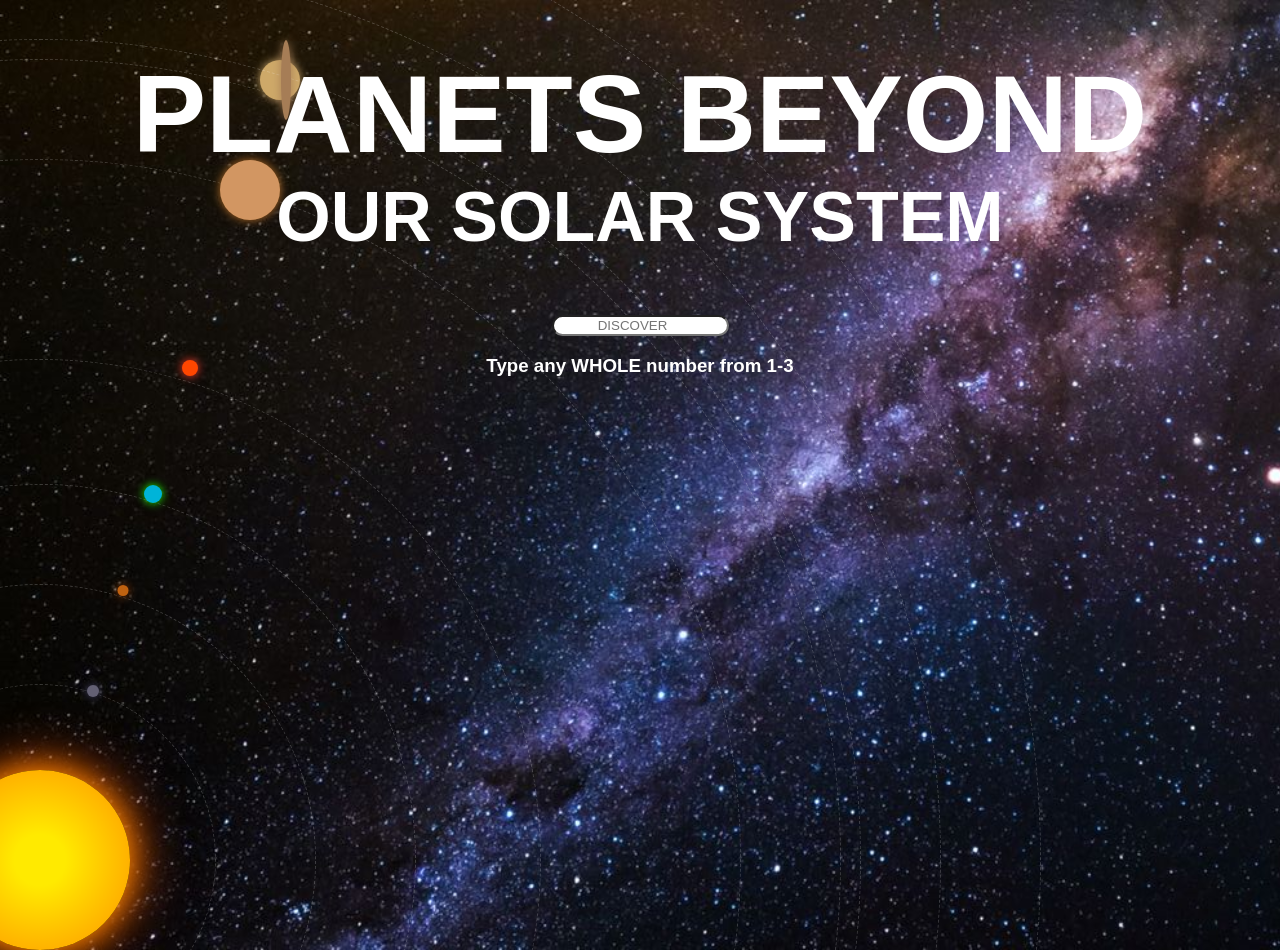
<file: index.html>
<!DOCTYPE html>
<html lang="en">
<head>
  <meta charset="UTF-8">
  <meta http-equiv="X-UA-Compatible" content="IE=Edge">
  <meta name="viewport" content="width=device-width, initial-scale=1">

  <title>W26</title>
  
  <style>
        /* Optional: Dark background to make the glowing sun stand out */
        body {
            background-image: url("milky-way.jpg");
            background-size: cover;
            background-repeat: no-repeat;
            margin: 0;
            padding: 0;
            height: 100vh;
        }

        /* The CSS code for the enlarged corner sun */
        .sun {
            position: fixed;
            bottom: -50px;  
            left: -50px;    
            z-index: -1;    

            width: 200px;
            height: 200px;
            
            background: radial-gradient(circle, #ffea00 20%, #ff9100 100%);
            border-radius: 50%;
            box-shadow: 0 0 30px #ff9100, 0 0 60px #ff5500;
        }


    </style>

  <link rel="stylesheet" href="style.css">
</head>

<body>
<h1>PLANETS BEYOND</h1>
<h2>OUR SOLAR SYSTEM</h2>
  <div class="search">
    <input type="number" id="searchBar" placeholder="DISCOVER"/>
  </div>
  <h3>Type any WHOLE number from 1-3</h>
  <br>

  <script src="main.js"></script>

<div class="sun">
    <div class="o-1">
        <div class="p-1"></div>
    </div>
    <div class="o-2">
        <div class="p-2"></div>
    </div>
    <div class="o-3">
        <div class="p-3"></div>
    </div>
    <div class="o-4">
        <div class="p-4"></div>
    </div>
    <div class="o-5">
        <div class="p-5"></div>
    </div>
    <div class="o-6">
        <div class="p-6"></div>
    </div>
    <div class="o-s">
        <div class="p-s"></div>
    </div>
    <div class="o-7">
        <div class="p-7"></div>
    </div>
    <div class="o-8">
        <div class="p-8"></div>
    </div>
</div>  

</body>
</html>
</file>
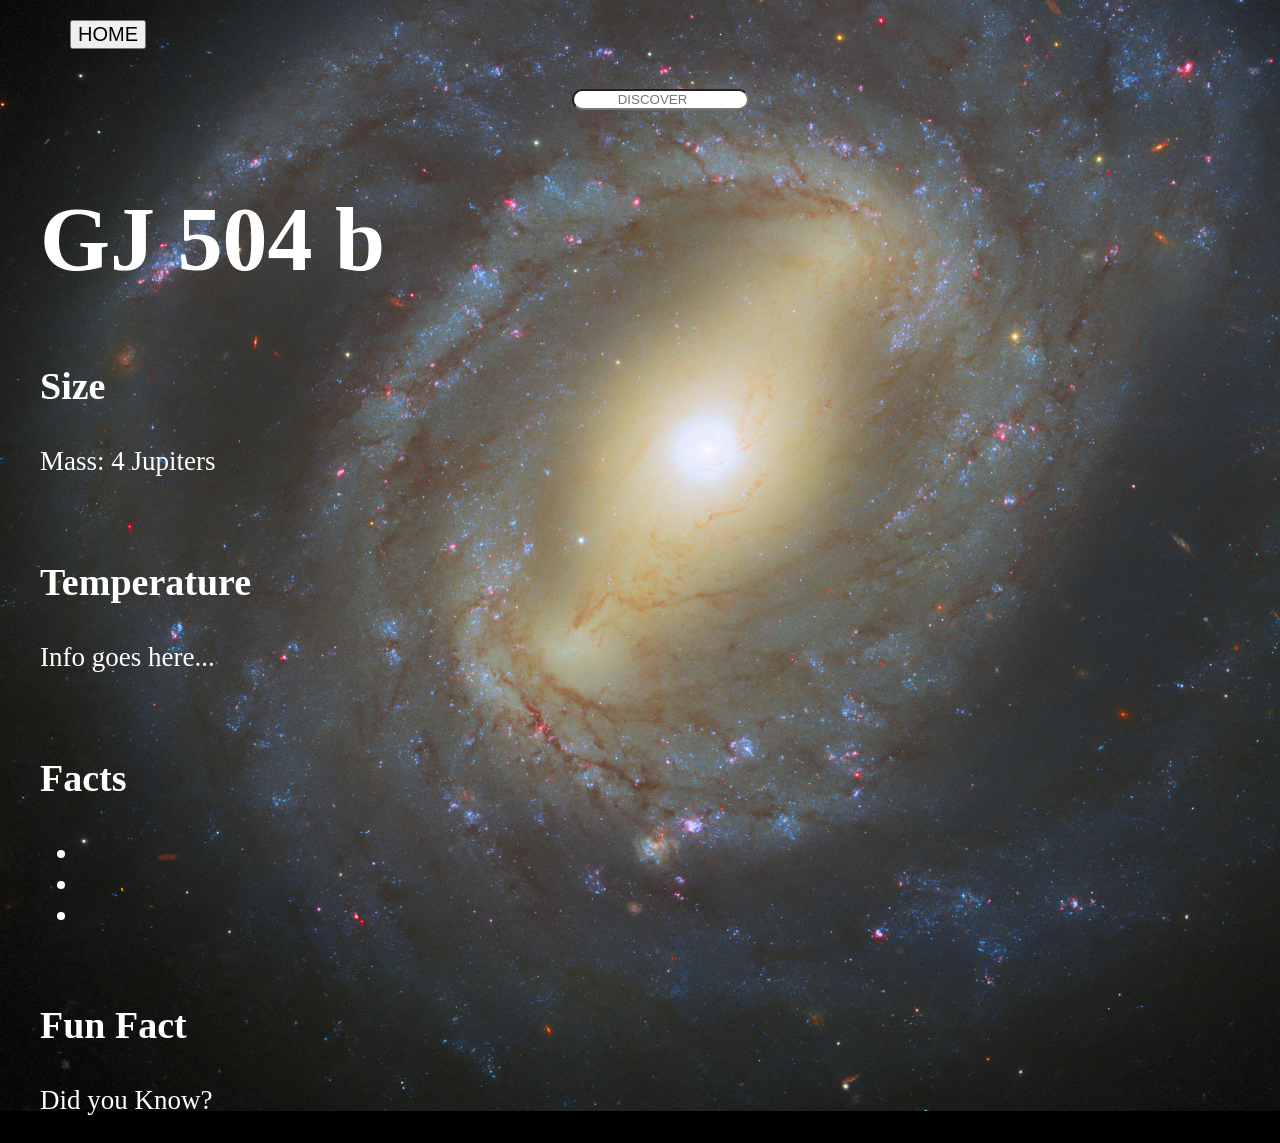
<file: p1.html>
<!DOCTYPE html>
<html>

<head>
  <meta charset="UTF-8">
  <meta name="viewport" content="width=device-width, initial-scale=1">
  <title></title>

  <style>
    body {
      margin: 0;
      padding: 0;
      min-height: 100vh;
      overscroll-behavior: none;
      
      background-color: #000000;
      background-image: url("hubble-pic.jpg");
      background-size: cover;       /* makes it fill the whole screen */
      background-repeat: no-repeat; /* stops it from tiling */
      background-position: center; /* centers the image */
      background-attachment: fixed; /*pins background*/
    }
  </style>
  <link rel="stylesheet" href="p1.css"/>
</head>  

<body>
  
<div class="home">
  <a href="index.html">
   <button>HOME</button>
  </a>
</div>  
  
  <div class="look">
    <input type="number" id="searchBar" placeholder="DISCOVER"/>
  </div>
<br>  
  <h1>GJ 504 b</h1>
  <br>
    <h3>Size</h3>
    <p>Mass: 4 Jupiters</p>
  <br>
    <h3>Temperature</h3>
    <p>Info goes here...</p>
 <br>
<h3 class="fact">Facts</h3>
 <ul>
   <li></li>
   <li></li>
   <li></li>
 </ul>
 <br>
<h3>Fun Fact</h3>  
 <p>Did you Know?</p>
 </body>
<script src="p1.js"></script>
</html>
</file>
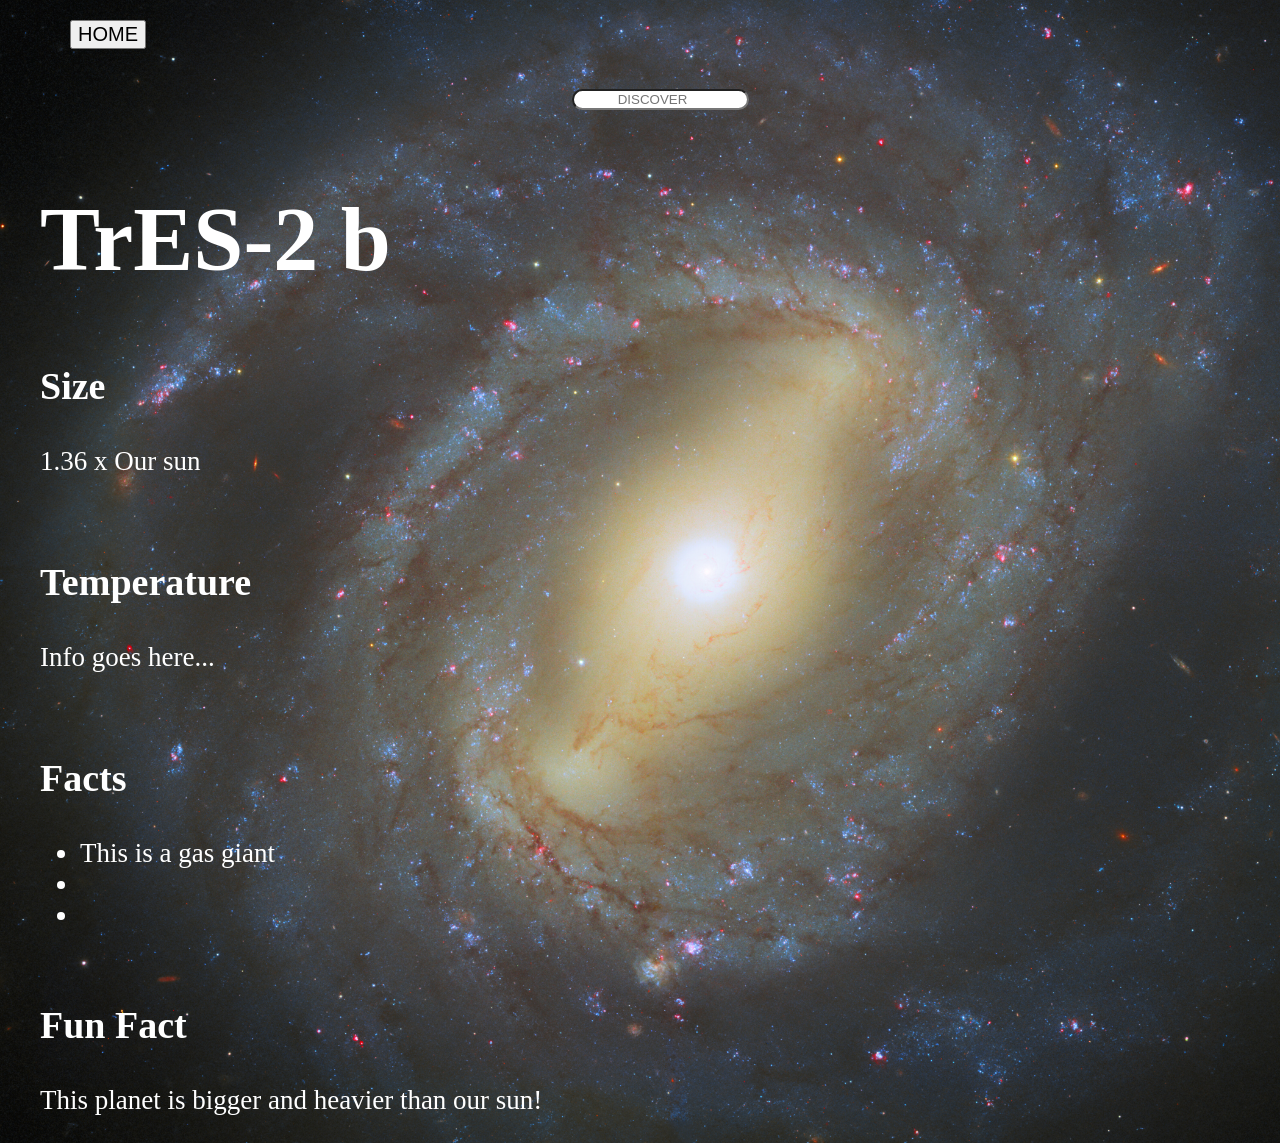
<file: p2.html>
<!DOCTYPE html>
<html>

<head>
  <meta charset="UTF-8">
  <meta name="viewport" content="width=device-width, initial-scale=1">
  <title></title>

  <style>
    body {
      margin: 0;
      padding: 0;
      min-height: 100vh;
      
      background-image: url("hubble-pic.jpg");
      background-size: cover;       /* makes it fill the whole screen */
      background-repeat: no-repeat; /* stops it from tiling */
      background-position: center;  /* centers the image */
    }
  </style>
  <link rel="stylesheet" href="p1.css"/>
</head>

<body>
  
<div class="home">
  <a href="index.html">
   <button>HOME</button>
  </a>
</div>  
  
  <div class="look">
    <input type="number" id="searchBar" placeholder="DISCOVER"/>
  </div>
<br>  
  <h1>TrES-2 b</h1>
  <br>
    <h3>Size</h3>
    <p>1.36 x Our sun</p>
  <br>
    <h3>Temperature</h3>
    <p>Info goes here...</p>
 <br>
<h3 class="fact">Facts</h3>
 <ul>
   <li>This is a gas giant</li>
   <li></li>
   <li></li>
 </ul>
 <br>
<h3>Fun Fact</h3>  
 <p>This planet is bigger and heavier than our sun!</p>
</body>
<script src="p1.js"></script>
</html>
</file>
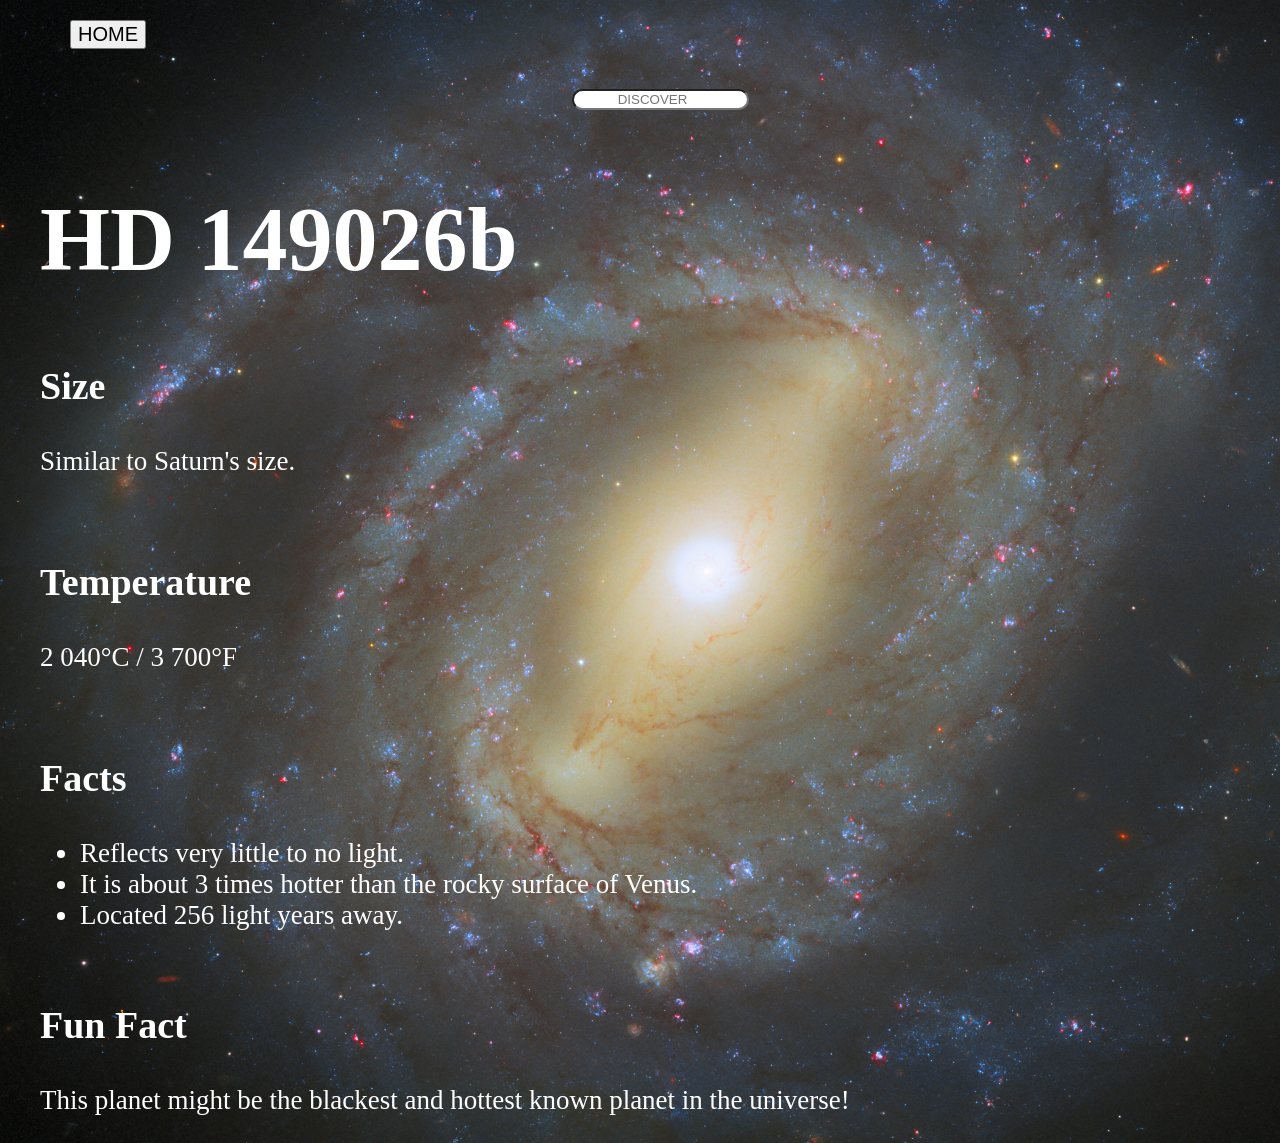
<file: p3.html>
<!DOCTYPE html>
<html>

<head>
  <meta charset="UTF-8">
  <meta name="viewport" content="width=device-width, initial-scale=1">
  <title></title>

  <style>
    body {
      margin: 0;
      padding: 0;
      min-height: 100vh;
      
      background-image: url("hubble-pic.jpg");
      background-size: cover;       /* makes it fill the whole screen */
      background-repeat: no-repeat; /* stops it from tiling */
      background-position: center;  /* centers the image */
    }
  </style>
  <link rel="stylesheet" href="p1.css"/>
</head>

<body>
  
<div class="home">
  <a href="index.html">
   <button>HOME</button>
  </a>
</div>  
  
  <div class="look">
    <input type="number" id="searchBar" placeholder="DISCOVER"/>
  </div>
<br>  
  <h1>HD 149026b</h1>
  <br>
    <h3>Size</h3>
    <p>Similar to Saturn's size.</p>
  <br>
    <h3>Temperature</h3>
    <p>2 040°C / 3 700°F</p>
 <br>
<h3 class="fact">Facts</h3>
 <ul>
   <li>Reflects very little to no light.</li>
   <li>It is about 3 times hotter than the rocky surface of Venus.</li>
   <li>Located 256 light years away.</li>
 </ul>
 <br>
<h3>Fun Fact</h3>  
 <p>This planet might be the blackest and hottest known planet in the universe!</p>
</body>
<script src="p1.js"></script>
</html>
</file>
<file: style.css>
h1 {
    font-size: 110px;
    text-align: center;
    margin-bottom: 0px;
    margin-top: 50px;
    font-family: Arial, Helvetica, sans-serif;
}
h2 {
    font-size: 70px;
    margin-top: 0px;
    text-align: center;
    font-family: Arial, Helvetica, sans-serif;
}

h3 {
    text-align: center;
    font-family: Arial, Helvetica, sans-serif;
}

input {
    border-radius: 50px;
    text-align: center;
}

.search {
    justify-content: center;
    display: flex;
}

/* The Sun Container (Acts as the center anchor) */
.sun {
    position: fixed;
    bottom: -50px;  
    left: -50px;    
    z-index: -1;    
    width: 180px;
    height: 180px;
    background: radial-gradient(circle, #ffea00 20%, #ff9100 100%);
    border-radius: 50%;
    box-shadow: 0 0 30px #ff9100, 0 0 60px #ff5500;
}

/* The Orbit Line (Now safely locked inside the sun) */
.o-1 {
    position: absolute;
    /* Center the orbit ring exactly on the sun's center point */
    top: 50%;
    left: 50%;
    width: 350px;  
    height: 350px;
    /* Shift the ring back by exactly half its width/height to center it */
    transform: translate(-50%, -50%); 
    
    border: 1px dashed rgba(255, 255, 255, 0.2); 
    border-radius: 50%;
    
    /* Pulls the planet into a spin around the sun */
    animation: spin 10s linear infinite; 
}

/* The Tiny Planet */
.p-1 {
    position: absolute;
    top: 0;
    left: 65%;
    width: 12px;
    height: 12px;
    transform: translateX(-50%); /* Centers the planet perfectly on the line */
    background: #636074; 
    border-radius: 50%;
    box-shadow: 0 0 10px #48466E;
}

.o-2 {
    position: absolute;
    /* Center the orbit ring exactly on the sun's center point */
    top: 50%;
    left: 50%;
    width: 550px;  
    height: 550px;
    /* Shift the ring back by exactly half its width/height to center it */
    transform: translate(-50%, -50%); 
    
    border: 1px dashed rgba(255, 255, 255, 0.2); 
    border-radius: 50%;
    
    /* Pulls the planet into a spin around the sun */
    animation: spin 15s linear infinite; 
}

/* The Tiny Planet */
.p-2 {
    position: absolute;
    top: 0;
    left: 65%;
    width: 11px;
    height: 11px;
    transform: translateX(-50%); /* Centers the planet perfectly on the line */
    background: #C06210; 
    border-radius: 50%;
    box-shadow: 0 0 10px #963F08;
}

.o-3 {
    position: absolute;
    /* Center the orbit ring exactly on the sun's center point */
    top: 50%;
    left: 50%;
    width: 750px;  
    height: 750px;
    /* Shift the ring back by exactly half its width/height to center it */
    transform: translate(-50%, -50%); 
    
    border: 1px dashed rgba(255, 255, 255, 0.2); 
    border-radius: 50%;
    
    /* Pulls the planet into a spin around the sun */
    animation: spin 20s linear infinite; 
}

.p-3 {
    position: absolute;
    top: 0;
    left: 65%;
    width: 18px;
    height: 18px;
    transform: translateX(-50%); /* Centers the planet perfectly on the line */
    background: #00b4d8; 
    border-radius: 50%;
    box-shadow: 0 0 10px #21FF00;
}

.o-4 {
    position: absolute;
    /* Center the orbit ring exactly on the sun's center point */
    top: 50%;
    left: 50%;
    width: 1000px;  
    height: 1000px;
    /* Shift the ring back by exactly half its width/height to center it */
    transform: translate(-50%, -50%); 
    
    border: 1px dashed rgba(255, 255, 255, 0.2); 
    border-radius: 50%;
    
    /* Pulls the planet into a spin around the sun */
    animation: spin 22s linear infinite; 
}

/* The Tiny Planet */
.p-4 {
    position: absolute;
    top: 0;
    left: 65%;
    width: 16px;
    height: 16px;
    transform: translateX(-50%); /* Centers the planet perfectly on the line */
    background: #FF4600; 
    border-radius: 50%;
    box-shadow: 0 0 10px #FF3F2E;
}

.o-5 {
    position: absolute;
    /* Center the orbit ring exactly on the sun's center point */
    top: 50%;
    left: 50%;
    width: 1400px;  
    height: 1400px;
    /* Shift the ring back by exactly half its width/height to center it */
    transform: translate(-50%, -50%); 
    
    border: 1px dashed rgba(255, 255, 255, 0.2); 
    border-radius: 50%;
    
    /* Pulls the planet into a spin around the sun */
    animation: spin 25s linear infinite; 
}

/* The Tiny Planet */
.p-5 {
    position: absolute;
    top: 0;
    left: 65%;
    width: 60px;
    height: 60px;
    transform: translateX(-50%); /* Centers the planet perfectly on the line */
    background: #D29662; 
    border-radius: 50%;
    box-shadow: 0 0 10px #B46D27;
}

.o-6 {
    position: absolute;
    /* Center the orbit ring exactly on the sun's center point */
    top: 50%;
    left: 50%;
    width: 1600px;  
    height: 1600px;
    /* Shift the ring back by exactly half its width/height to center it */
    transform: translate(-50%, -50%); 
    
    border: 1px dashed rgba(255, 255, 255, 0.2); 
    border-radius: 50%;
    
    /* Pulls the planet into a spin around the sun */
    animation: spin 28s linear infinite; 
}

/* The Tiny Planet */
.p-6 {
    position: absolute;
    top: 0;
    left: 65%;
    width: 40px;
    height: 40px;
    transform: translateX(-50%); /* Centers the planet perfectly on the line */
    background: #CEA969; 
    border-radius: 50%;
    box-shadow: 0 0 10px #C9A567;
}

.o-s {
    position: absolute;
    /* Center the orbit ring exactly on the sun's center point */
    top: 50%;
    left: 50%;
    width: 1640px;  
    height: 1640px;
    /* Shift the ring back by exactly half its width/height to center it */
    transform: translate(-50%, -50%); 
    
    border: 1px dashed rgba(255, 255, 255, 0.2); 
    border-radius: 50%;
    
    /* Pulls the planet into a spin around the sun */
    animation: spin 28s linear infinite; 
}

/* The Tiny Planet */
.p-s {
    position: absolute;
    top: 0;
    left: 65%;
    width: 10px;
    height: 80px;
    transform: translateX(-50%); /* Centers the planet perfectly on the line */
    background: #A67D56; 
    border-radius: 50%;
    box-shadow: 0 0 10px #A67D56;
}
.o-7 {
    position: absolute;
    /* Center the orbit ring exactly on the sun's center point */
    top: 50%;
    left: 50%;
    width: 1800px;  
    height: 1800px;
    /* Shift the ring back by exactly half its width/height to center it */
    transform: translate(-50%, -50%); 
    
    border: 1px dashed rgba(255, 255, 255, 0.2); 
    border-radius: 50%;
    
    /* Pulls the planet into a spin around the sun */
    animation: spin 30s linear infinite; 
}

/* The Tiny Planet */
.p-7 {
    position: absolute;
    top: 0;
    left: 65%;
    width: 22px;
    height: 22px;
    transform: translateX(-50%); /* Centers the planet perfectly on the line */
    background: #5392CC; 
    border-radius: 50%;
    box-shadow: 0 0 10px #00b4d8;
}

.o-8 {
    position: absolute;
    /* Center the orbit ring exactly on the sun's center point */
    top: 50%;
    left: 50%;
    width: 2000px;  
    height: 2000px;
    /* Shift the ring back by exactly half its width/height to center it */
    transform: translate(-50%, -50%); 
    
    border: 1px dashed rgba(255, 255, 255, 0.2); 
    border-radius: 50%;
    
    /* Pulls the planet into a spin around the sun */
    animation: spin 31s linear infinite; 
}

/* The Tiny Planet */
.p-8 {
    position: absolute;
    top: 0;
    left: 65%;
    width: 21px;
    height: 21px;
    transform: translateX(-50%); /* Centers the planet perfectly on the line */
    background: #1E5CA9; 
    border-radius: 50%;
    box-shadow: 0 0 10px #2A65B1;
}
/* The Spin Animation */
@keyframes spin {
    from {
        transform: translate(-50%, -50%) rotate(0deg);
    }
    to {
        transform: translate(-50%, -50%) rotate(360deg);
    }
}

body {
    color: white;
}
</file>
<file: p1.css>
body {
  color: white;
  margin-left: 40px;
}

h1 {
  font-size: 90px;
  margin-bottom: 17px;
}


h3 {
  font-size: 38px;
}

p, li {
  font-size: 27px;
}

.look {
  margin-top: 40px;
  justify-content: center;
  display: flex;
}

input {
  border-radius: 50px;
  text-align: center;
}

button {
  font-size: 20px;
}

.home { 
  padding-left: 30px;
  padding-top: 20px;
}
</file>
